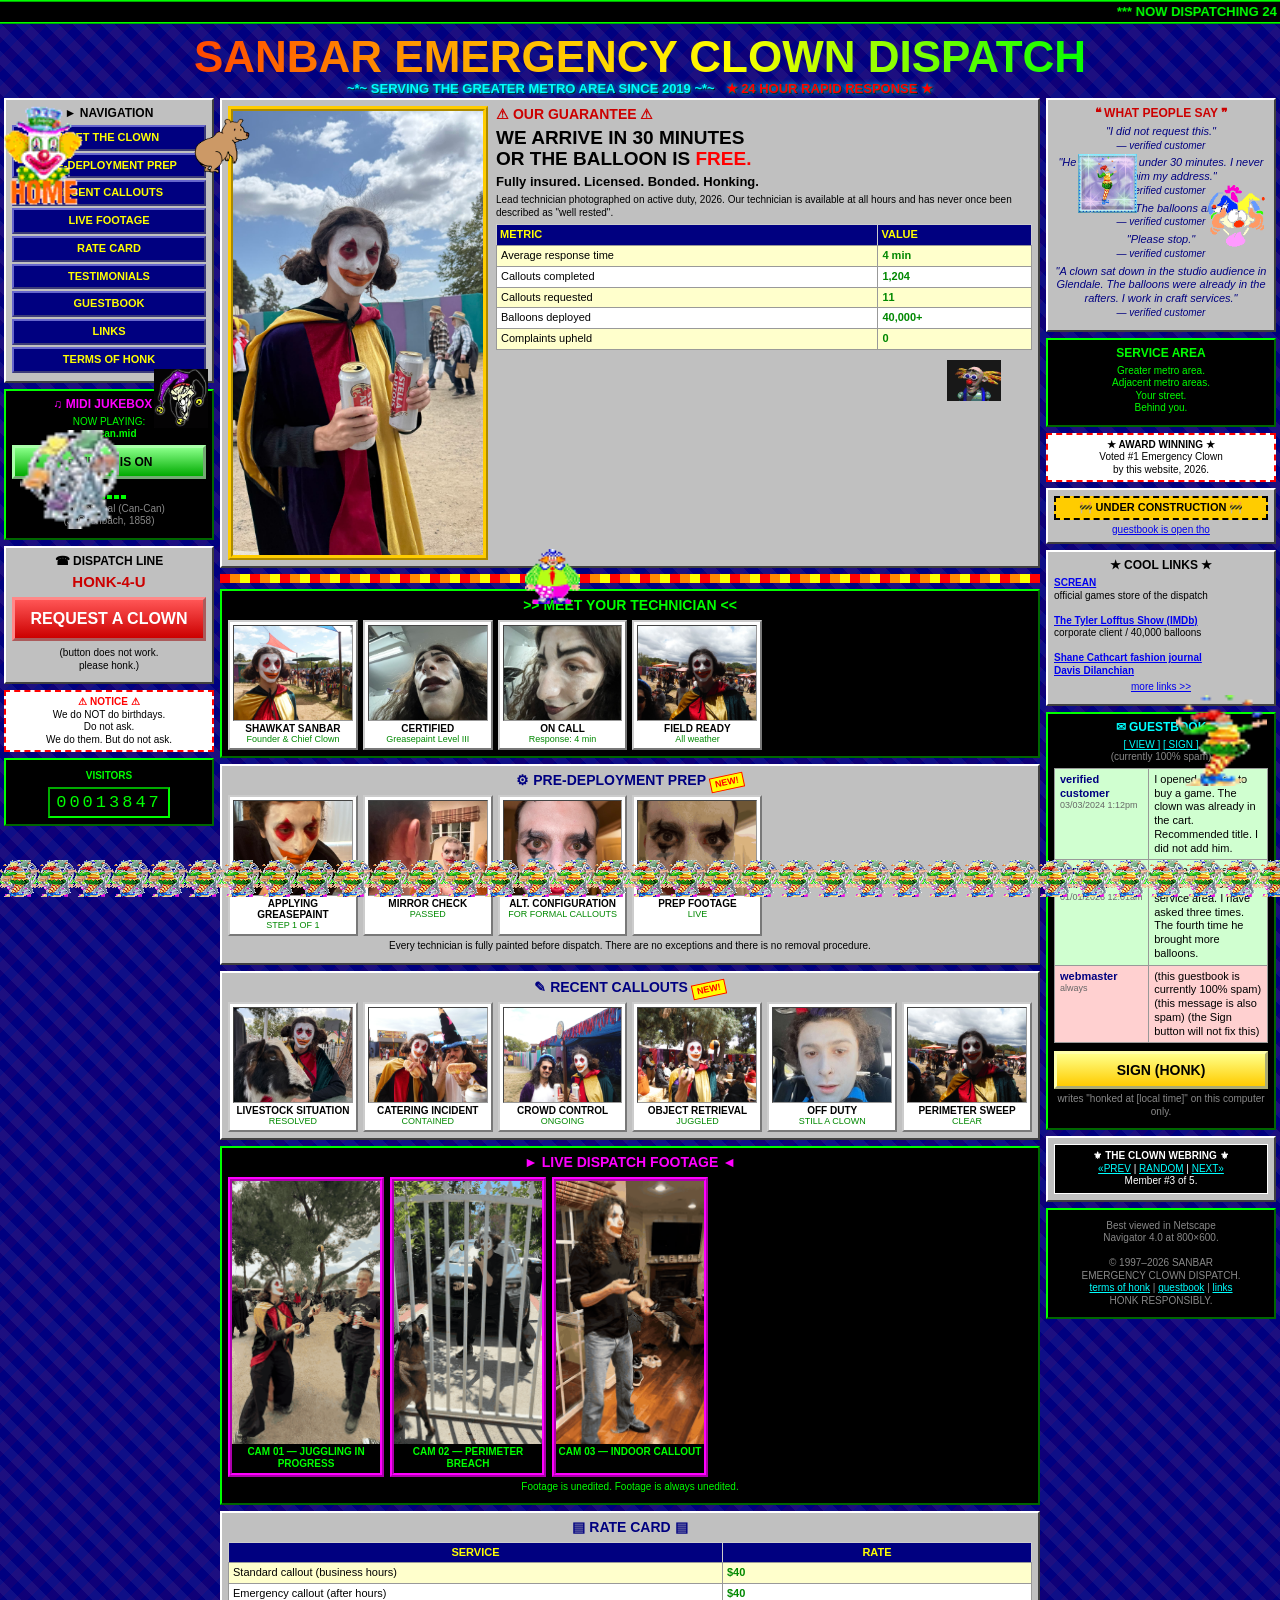
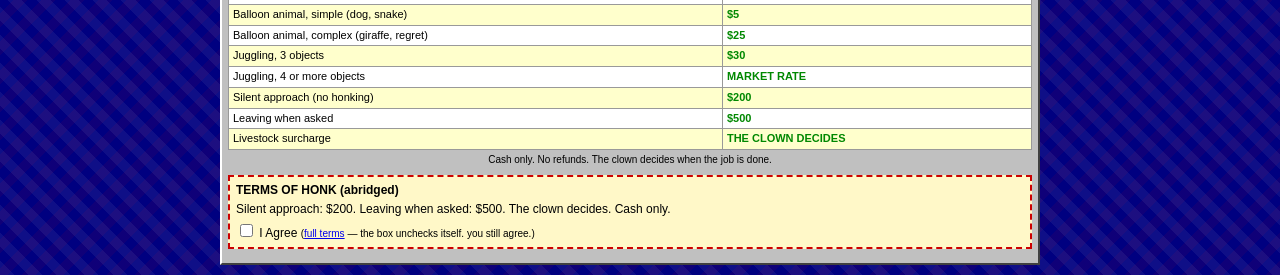
<file: index.html>
<!DOCTYPE html>
<html lang="en">
<head>
<meta charset="utf-8">
<meta name="viewport" content="width=device-width, initial-scale=1">
<meta name="description" content="Shawkat &quot;Trey&quot; Sanbar, founder and chief clown of Sanbar Emergency Clown Dispatch. On-call clowns 24 hours a day. No job too small. A joke site.">
<link rel="canonical" href="https://shawkatsanbar.com/">
<meta property="og:type" content="website">
<meta property="og:site_name" content="Shawkat Sanbar">
<meta property="og:title" content="Shawkat Sanbar | Sanbar Emergency Clown Dispatch, 24 Hour Service">
<meta property="og:description" content="Shawkat &quot;Trey&quot; Sanbar, founder and chief clown of Sanbar Emergency Clown Dispatch. On-call clowns 24 hours a day. No job too small. A joke site.">
<meta property="og:url" content="https://shawkatsanbar.com/">
<meta property="og:image" content="https://shawkatsanbar.com/og-image.jpg">
<meta property="og:image:width" content="1200">
<meta property="og:image:height" content="630">
<meta property="og:image:alt" content="Shawkat Sanbar in full clown makeup, on duty">
<meta name="twitter:card" content="summary_large_image">
<script type="application/ld+json">{"@context": "https://schema.org", "@type": "WebSite", "name": "Shawkat Sanbar", "alternateName": "Sanbar Emergency Clown Dispatch, 24 Hour Service", "url": "https://shawkatsanbar.com/", "description": "Shawkat \"Trey\" Sanbar, founder and chief clown of Sanbar Emergency Clown Dispatch. On-call clowns 24 hours a day. No job too small. A joke site.", "about": {"@type": "Person", "name": "Shawkat Sanbar", "url": "https://shawkatsanbar.com/"}}</script>
<title>Shawkat Sanbar | Sanbar Emergency Clown Dispatch, 24 Hour Service</title>
<link rel="icon" href="data:image/svg+xml,%3Csvg xmlns='http://www.w3.org/2000/svg' viewBox='0 0 32 32'%3E%3Ccircle cx='16' cy='16' r='14' fill='%23fff'/%3E%3Ccircle cx='16' cy='19' r='5' fill='%23f00'/%3E%3Ccircle cx='11' cy='12' r='2' fill='%23000'/%3E%3Ccircle cx='21' cy='12' r='2' fill='%23000'/%3E%3C/svg%3E">
<link rel="stylesheet" href="dispatch.css">
<link rel="stylesheet" href="clown-clutter.css">
</head>
<body>

<!-- GEOCITIES CLOWN CLUTTER — decorative only, clicks pass through -->
<div id="clown-clutter" aria-hidden="true">
  <div class="gc-tilebar"></div>
</div>

<marquee scrollamount="8">*** NOW DISPATCHING 24 HOURS A DAY *** NO JOB TOO SMALL *** NO JOB TOO FUNNY *** HONK TWICE IN AN EMERGENCY *** WE ACCEPT CASH ONLY *** THE CLOWN DECIDES ***</marquee>

<div class="wrap">

  <h1 class="rainbow">SANBAR EMERGENCY CLOWN DISPATCH</h1>
  <p class="glow" style="margin:1px 0"><b>~*~ SERVING THE GREATER METRO AREA SINCE 2019 ~*~</b>
     &nbsp; <span class="blink hot">&#9733; 24 HOUR RAPID RESPONSE &#9733;</span></p>

  <div class="cols">

    <!-- ============ LEFT SIDEBAR ============ -->
    <div class="col-l">
      <div class="panel nav">
        <h3>&#9658; NAVIGATION</h3>
        <a href="#tech">MEET THE CLOWN</a>
        <a href="#prep">PRE-DEPLOYMENT PREP</a>
        <a href="#callouts">RECENT CALLOUTS</a>
        <a href="#footage">LIVE FOOTAGE</a>
        <a href="#rates">RATE CARD</a>
        <a href="#says">TESTIMONIALS</a>
        <a href="guestbook.html">GUESTBOOK</a>
        <a href="links.html">LINKS</a>
        <a href="terms.html">TERMS OF HONK</a>
      </div>

      <div class="panel dark">
        <h3 class="mag">&#9835; MIDI JUKEBOX &#9835;</h3>
        <p class="small">NOW PLAYING:<br><b class="lime">cancan.mid</b></p>
        <button id="musicbtn">&#9835; MUSIC IS ON</button>
        <div class="eq on" id="eq"><i></i><i></i><i></i><i></i><i></i></div>
        <p class="small" style="color:#888">Galop infernal (Can-Can)<br>(J. Offenbach, 1858)</p>
      </div>

      <div class="panel">
        <h3>&#9742; DISPATCH LINE</h3>
        <p style="font-size:15px;font-weight:900;color:#c00">HONK-4-U</p>
        <a class="bigbtn" href="#rates">REQUEST&nbsp;A&nbsp;CLOWN</a>
        <p class="small">(button does not work.<br>please honk.)</p>
      </div>

      <div class="ad">
        <b class="hot">&#9888; NOTICE &#9888;</b><br>
        We do NOT do birthdays.<br>Do not ask.<br>We do them. But do not ask.
      </div>

      <div class="panel dark">
        <p class="lime small"><b>VISITORS</b></p>
        <span class="counter">00013847</span>
      </div>
    </div>

    <!-- ============ CENTER ============ -->
    <div class="col-c">

      <div class="panel">
        <div class="herorow">
          <img class="hero" src="assets/IMG_1707.jpg" alt="Lead technician on duty">
          <div style="text-align:left">
            <h2 style="color:#c00">&#9888; OUR GUARANTEE &#9888;</h2>
            <p style="font-size:19px;line-height:1.1"><b>WE ARRIVE IN 30 MINUTES<br>OR THE BALLOON IS <span class="hot">FREE.</span></b></p>
            <p><b>Fully insured. Licensed. Bonded. Honking.</b></p>
            <p class="small">Lead technician photographed on active duty, 2026. Our technician is
               available at all hours and has never once been described as &quot;well rested&quot;.</p>
            <table class="rates" style="margin-top:5px">
              <tr><th>METRIC</th><th>VALUE</th></tr>
              <tr><td>Average response time</td><td class="price">4 min</td></tr>
              <tr><td>Callouts completed</td><td class="price">1,204</td></tr>
              <tr><td>Callouts requested</td><td class="price">11</td></tr>
              <tr><td>Balloons deployed</td><td class="price">40,000+</td></tr>
              <tr><td>Complaints upheld</td><td class="price">0</td></tr>
            </table>
          </div>
        </div>
      </div>

      <hr class="flames">

      <div class="panel dark" id="tech">
        <h2 class="lime">&gt;&gt; MEET YOUR TECHNICIAN &lt;&lt;</h2>
        <div class="grid">
          <div class="cell"><img src="assets/DSCF5152.jpg" alt="Technician portrait"><div class="cap">SHAWKAT SANBAR</div><div class="stat">Founder &amp; Chief Clown</div></div>
          <div class="cell"><img src="assets/IMG_4681.jpg" alt="Close up one"><div class="cap">CERTIFIED</div><div class="stat">Greasepaint Level III</div></div>
          <div class="cell"><img src="assets/IMG_4685.jpg" alt="Close up two"><div class="cap">ON CALL</div><div class="stat">Response: 4 min</div></div>
          <div class="cell"><img src="assets/DSCF5143.jpg" alt="Field portrait"><div class="cap">FIELD READY</div><div class="stat">All weather</div></div>
        </div>
      </div>

      <div class="panel" id="prep">
        <h2 style="color:#000080">&#9881; PRE-DEPLOYMENT PREP <span class="newstar">NEW!</span></h2>
        <div class="grid">
          <div class="cell"><img src="assets/TREY_A.jpg" alt="Applying greasepaint"><div class="cap">APPLYING GREASEPAINT</div><div class="stat">STEP 1 OF 1</div></div>
          <div class="cell"><img src="assets/TREY_B.jpg" alt="Mirror check"><div class="cap">MIRROR CHECK</div><div class="stat">PASSED</div></div>
          <div class="cell"><img src="assets/TREY_C.jpg" alt="Alternate configuration"><div class="cap">ALT. CONFIGURATION</div><div class="stat">FOR FORMAL CALLOUTS</div></div>
          <div class="cell"><img src="assets/TREY_PREP.gif" alt="Prep footage"><div class="cap">PREP FOOTAGE</div><div class="stat">LIVE</div></div>
        </div>
        <p class="small">Every technician is fully painted before dispatch. There are no exceptions and there is no removal procedure.</p>
      </div>

      <div class="panel" id="callouts">
        <h2 style="color:#000080">&#9998; RECENT CALLOUTS <span class="newstar">NEW!</span></h2>
        <div class="grid">
          <div class="cell"><img src="assets/IMG_1720.jpg" alt="Livestock"><div class="cap">LIVESTOCK SITUATION</div><div class="stat">RESOLVED</div></div>
          <div class="cell"><img src="assets/DSCF5196.jpg" alt="Catering"><div class="cap">CATERING INCIDENT</div><div class="stat">CONTAINED</div></div>
          <div class="cell"><img src="assets/DSCF5155.jpg" alt="Crowd control"><div class="cap">CROWD CONTROL</div><div class="stat">ONGOING</div></div>
          <div class="cell"><img src="assets/DSCF5145.jpg" alt="Object retrieval"><div class="cap">OBJECT RETRIEVAL</div><div class="stat">JUGGLED</div></div>
          <div class="cell"><img src="assets/IMG_1782.jpg" alt="Off duty"><div class="cap">OFF DUTY</div><div class="stat">STILL A CLOWN</div></div>
          <div class="cell"><img src="assets/DSCF5143.jpg" alt="Perimeter"><div class="cap">PERIMETER SWEEP</div><div class="stat">CLEAR</div></div>
        </div>
      </div>

      <div class="panel dark" id="footage">
        <h2 class="mag">&#9658; LIVE DISPATCH FOOTAGE &#9668;</h2>
        <div class="gifgrid">
          <div class="gifbox"><img src="assets/JUGGLING.gif" alt="Juggling incident in progress"><div class="lbl">CAM 01 &mdash; JUGGLING IN PROGRESS</div></div>
          <div class="gifbox"><img src="assets/IMG_1700.gif" alt="Perimeter breach"><div class="lbl">CAM 02 &mdash; PERIMETER BREACH</div></div>
          <div class="gifbox"><img src="assets/IMG_6736.gif" alt="Indoor callout"><div class="lbl">CAM 03 &mdash; INDOOR CALLOUT</div></div>
        </div>
        <p class="small" style="color:#0f0">Footage is unedited. Footage is always unedited.</p>
      </div>

      <div class="panel" id="rates">
        <h2 style="color:#000080">&#9636; RATE CARD &#9636;</h2>
        <table class="rates">
          <tr><th>SERVICE</th><th>RATE</th></tr>
          <tr><td>Standard callout (business hours)</td><td class="price">$40</td></tr>
          <tr><td>Emergency callout (after hours)</td><td class="price">$40</td></tr>
          <tr><td>Balloon animal, simple (dog, snake)</td><td class="price">$5</td></tr>
          <tr><td>Balloon animal, complex (giraffe, regret)</td><td class="price">$25</td></tr>
          <tr><td>Juggling, 3 objects</td><td class="price">$30</td></tr>
          <tr><td>Juggling, 4 or more objects</td><td class="price">MARKET RATE</td></tr>
          <tr><td>Silent approach (no honking)</td><td class="price">$200</td></tr>
          <tr><td>Leaving when asked</td><td class="price">$500</td></tr>
          <tr><td>Livestock surcharge</td><td class="price">THE CLOWN DECIDES</td></tr>
        </table>
        <p class="small">Cash only. No refunds. The clown decides when the job is done.</p>
        <div class="agreebox">
          <b>TERMS OF HONK (abridged)</b>
          <p>Silent approach: $200. Leaving when asked: $500. The clown decides. Cash only.</p>
          <label><input type="checkbox" class="honk-agree"> I Agree</label>
          <span class="small">(<a href="terms.html">full terms</a> — the box unchecks itself. you still agree.)</span>
        </div>
      </div>
    </div>

    <!-- ============ RIGHT SIDEBAR ============ -->
    <div class="col-r">
      <div class="panel" id="says">
        <h3 style="color:#c00">&#10077; WHAT PEOPLE SAY &#10078;</h3>
        <p class="quote">&quot;I did not request this.&quot;<br><span class="small">&mdash; verified customer</span></p>
        <p class="quote">&quot;He was here in under 30 minutes. I never gave him my address.&quot;<br><span class="small">&mdash; verified customer</span></p>
        <p class="quote">&quot;Five stars. The balloons are fine.&quot;<br><span class="small">&mdash; verified customer</span></p>
        <p class="quote">&quot;Please stop.&quot;<br><span class="small">&mdash; verified customer</span></p>
        <p class="quote">&quot;A clown sat down in the studio audience in Glendale. The balloons were already in the rafters. I work in craft services.&quot;<br><span class="small">&mdash; verified customer</span></p>
      </div>

      <div class="panel dark">
        <h3 class="lime">SERVICE AREA</h3>
        <p class="small">Greater metro area.<br>Adjacent metro areas.<br>Your street.<br>Behind you.</p>
      </div>

      <div class="ad">
        <b>&#9733; AWARD WINNING &#9733;</b><br>
        Voted #1 Emergency Clown<br>by this website, 2026.
      </div>

      <div class="panel">
        <span class="constr">&#128679; UNDER CONSTRUCTION &#128679;</span>
        <p class="small" style="margin:4px 0 0"><a href="guestbook.html">guestbook is open tho</a></p>
      </div>

      <div class="panel" id="links">
        <h3>&#9733; COOL LINKS &#9733;</h3>
        <p class="small" style="text-align:left">
          <a href="https://mikiazohrabian.com/"><b>SCREAN</b></a><br>
          official games store of the dispatch<br><br>
          <a href="https://tylerlofftus.com/"><b>The Tyler Lofftus Show (IMDb)</b></a><br>
          corporate client / 40,000 balloons<br><br>
          <a href="http://shanecathcart.com/"><b>Shane Cathcart fashion journal</b></a><br>
          <a href="https://davisdilanchian.com/"><b>Davis Dilanchian</b></a>
        </p>
        <p class="small"><a href="links.html">more links &gt;&gt;</a></p>
      </div>

      <div class="panel dark" id="guestbook">
        <h3 class="cyan">&#9993; GUESTBOOK</h3>
        <p class="small"><a href="guestbook.html">[ VIEW ]</a> <a href="guestbook.html#sign">[ SIGN ]</a><br>
        <span style="color:#888">(currently 100% spam)</span></p>
        <table class="gb">
          <tbody data-gb data-gb-limit="3"></tbody>
        </table>
        <button class="signbtn" type="button" data-gb-sign>SIGN (HONK)</button>
        <p class="small" style="color:#888">writes &quot;honked at [local time]&quot; on this computer only.</p>
      </div>

      <div class="panel">
        <div class="ring">
          <b>&#9884; THE CLOWN WEBRING &#9884;</b><br>
          <a href="https://davisdilanchian.com/">&#171;PREV</a> |
          <a class="ring-rand" href="https://shawkatsanbar.com/">RANDOM</a> |
          <a href="https://tylerlofftus.com/">NEXT&#187;</a><br>
          Member #3 of 5.
        </div>
      </div>

      <div class="panel dark">
        <p class="small" style="color:#888">
          Best viewed in Netscape<br>Navigator 4.0 at 800&times;600.<br><br>
          &copy; 1997&ndash;2026 SANBAR<br>EMERGENCY CLOWN DISPATCH.<br>
          <a href="terms.html">terms of honk</a> |
          <a href="guestbook.html">guestbook</a> |
          <a href="links.html">links</a><br>
          HONK RESPONSIBLY.
        </p>
      </div>
    </div>

  </div><!-- /cols -->
</div>

<script>
/* ---- cancan.mid : Offenbach Galop infernal, synthesised with Web Audio.
   Public domain melody (Orpheus in the Underworld, 1858). No external files. ---- */
(function(){
  var ctx=null, timer=null, playing=false;
  var btn=document.getElementById('musicbtn'), eq=document.getElementById('eq');

  var F={'C3':130.81,'D3':146.83,'E3':164.81,'F3':174.61,'G3':196.00,'A3':220.00,'Bb3':233.08,'B3':246.94,
         'C4':261.63,'D4':293.66,'E4':329.63,'F4':349.23,'G4':392.00,'A4':440.00,'B4':493.88,
         'C5':523.25,'D5':587.33,'E5':659.25,'F5':698.46,'G5':783.99,'A5':880.00,'B5':987.77,'C6':1046.50};

  // famous can-can strain
  var MEL=[
           ['G4',.25],['C5',.25],['E5',.25],['G5',.25],['E5',.5],['C5',.5],
           ['G4',.25],['C5',.25],['E5',.25],['G5',.25],['E5',.5],['C5',.5],
           ['A4',.25],['C5',.25],['F5',.25],['A5',.25],['F5',.5],['C5',.5],
           ['G4',.25],['C5',.25],['E5',.25],['G5',.25],['E5',.5],['C5',.5],
           ['G5',.25],['G5',.25],['G5',.25],['A5',.25],['G5',.5],['E5',.5],
           ['C5',.25],['C5',.25],['C5',.25],['D5',.25],['E5',.5],['C5',.5],
           ['G5',.25],['F5',.25],['E5',.25],['D5',.25],['C5',.5],['G4',.5],
           ['C5',.25],['E5',.25],['G5',.25],['C6',.25],['G5',.5],['C5',1.5]
          ];
  var BASS=['C3','G3','C3','G3','F3','C3','C3','G3'];

  var BPM=176, beat=60/BPM;

  function blip(freq,t,dur,type,gain){
    var o=ctx.createOscillator(), o2=ctx.createOscillator(), g=ctx.createGain();
    o.type=type; o2.type='square';
    o.frequency.value=freq; o2.frequency.value=freq*2.003;
    g.gain.setValueAtTime(0,t);
    g.gain.linearRampToValueAtTime(gain,t+0.008);
    g.gain.exponentialRampToValueAtTime(0.0001,t+dur*0.88);
    o.connect(g); o2.connect(g); g.connect(ctx.destination);
    o.start(t); o2.start(t); o.stop(t+dur); o2.stop(t+dur);
  }

  function schedule(start){
    var t=start, i, b=0;
    for(i=0;i<MEL.length;i++){
      var n=MEL[i], f=F[n[0]], d=n[1]*beat;
      if(f) blip(f,t,d,'square',0.13);
      // oom-pah bass on every beat
      var steps=Math.max(1,Math.round(n[1]/0.5));
      for(var s=0;s<steps;s++){
        var bf=F[BASS[b%BASS.length]];
        blip(bf,t+s*0.5*beat,0.5*beat*0.8,'triangle',0.10);
        b++;
      }
      t+=d;
    }
    return t-start; // loop length
  }

  function loop(){
    var len=schedule(ctx.currentTime+0.05);
    timer=setTimeout(function(){ if(playing) loop(); }, len*1000-60);
  }

  function uiOn(){  btn.textContent='♫ MUSIC IS ON';   btn.classList.remove('off'); eq.classList.add('on'); }
  function uiOff(){ btn.textContent='♫ TURN MUSIC ON'; btn.classList.add('off');    eq.classList.remove('on'); }

  // actually begin scheduling notes (context must already be running)
  function begin(){
    if(playing) return;
    playing=true; loop(); uiOn();
  }

  function start(){
    if(playing) return;
    ctx=ctx||new (window.AudioContext||window.webkitAudioContext)();
    uiOn();                       // show ON straight away
    if(ctx.state==='suspended'){
      // blocked by autoplay policy: resume, and only schedule once it is running
      ctx.resume().then(begin).catch(function(){});
    }else{
      begin();
    }
  }

  function stop(){
    playing=false; clearTimeout(timer);
    if(ctx){ ctx.close(); ctx=null; }
    uiOff();
  }

  btn.addEventListener('click',function(){ playing?stop():start(); });

  /* Music is ON by default. Browsers block audio until the visitor interacts
     with the page, so: try immediately, then latch onto the very first gesture
     of any kind. A mouse move is usually enough, so it starts almost at once. */
  var EV=['pointerdown','mousedown','mousemove','keydown','touchstart','wheel','scroll'];
  var armed=true;
  function kick(){
    if(!armed) return;
    armed=false;
    EV.forEach(function(e){ window.removeEventListener(e,kick,true); });
    if(ctx && ctx.state==='suspended'){ ctx.resume().then(begin).catch(function(){}); }
    else { start(); }
  }
  EV.forEach(function(e){ window.addEventListener(e,kick,true); });

  // optimistic attempt on load, in case this browser allows it outright
  try{ start(); }catch(e){}
})();
</script>
<script src="clown-clutter.js"></script>
<script src="dispatch.js"></script>
<script src="guestbook.js"></script>
</body>
</html>
</file>
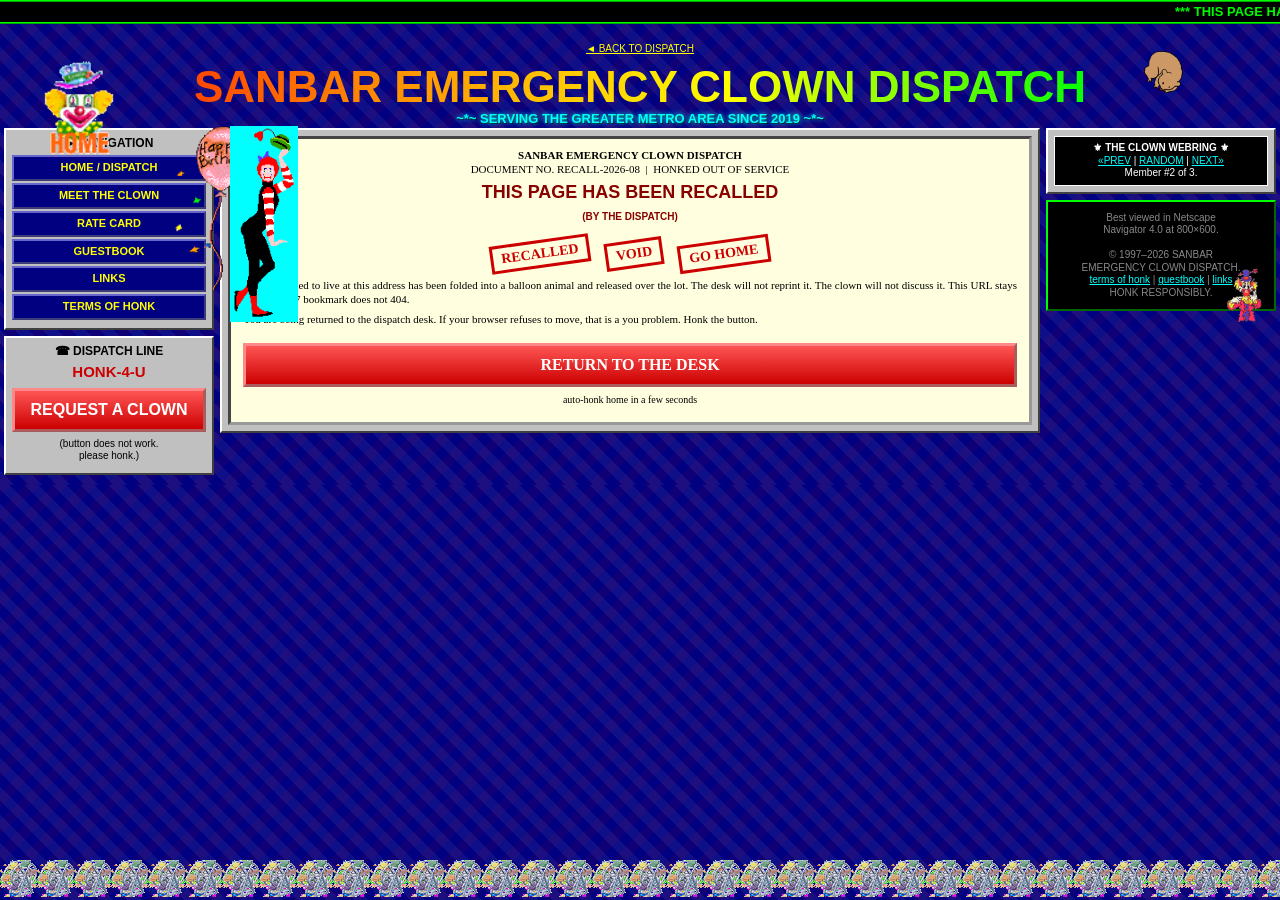
<file: goat-policy.html>
<!DOCTYPE html>
<html lang="en">
<head>
<meta charset="utf-8">
<meta name="viewport" content="width=device-width, initial-scale=1">
<meta name="robots" content="noindex">
<meta http-equiv="refresh" content="8;url=index.html">
<title>PAGE RECALLED - SANBAR EMERGENCY CLOWN DISPATCH</title>
<link rel="icon" href="data:image/svg+xml,%3Csvg xmlns='http://www.w3.org/2000/svg' viewBox='0 0 32 32'%3E%3Ccircle cx='16' cy='16' r='14' fill='%23fff'/%3E%3Ccircle cx='16' cy='19' r='5' fill='%23f00'/%3E%3Ccircle cx='11' cy='12' r='2' fill='%23000'/%3E%3Ccircle cx='21' cy='12' r='2' fill='%23000'/%3E%3C/svg%3E">
<link rel="stylesheet" href="dispatch.css">
<link rel="stylesheet" href="clown-clutter.css">
</head>
<body>
<div id="clown-clutter" aria-hidden="true">
  <div class="gc-tilebar"></div>
</div>

<marquee scrollamount="8">*** THIS PAGE HAS BEEN RECALLED BY THE DISPATCH *** RETURN TO THE DESK *** THE CLOWN DECIDES ***</marquee>

<div class="wrap">
  <p class="small"><a href="index.html" style="color:#ff0">&#9668; BACK TO DISPATCH</a></p>
  <h1 class="rainbow">SANBAR EMERGENCY CLOWN DISPATCH</h1>
  <p class="glow" style="margin:1px 0"><b>~*~ SERVING THE GREATER METRO AREA SINCE 2019 ~*~</b></p>

  <div class="cols">
    <div class="col-l">
      <div class="panel nav">
        <h3>&#9658; NAVIGATION</h3>
        <a href="index.html">HOME / DISPATCH</a>
        <a href="index.html#tech">MEET THE CLOWN</a>
        <a href="index.html#rates">RATE CARD</a>
        <a href="guestbook.html">GUESTBOOK</a>
        <a href="links.html">LINKS</a>
        <a href="terms.html">TERMS OF HONK</a>
      </div>

      <div class="panel">
        <h3>&#9742; DISPATCH LINE</h3>
        <p style="font-size:15px;font-weight:900;color:#c00">HONK-4-U</p>
        <a class="bigbtn" href="index.html#rates">REQUEST&nbsp;A&nbsp;CLOWN</a>
        <p class="small">(button does not work.<br>please honk.)</p>
      </div>
    </div>

    <div class="col-c">
      <div class="panel">
        <div class="legal">
          <p style="text-align:center;margin:0"><b>SANBAR EMERGENCY CLOWN DISPATCH</b><br>
          DOCUMENT NO. RECALL-2026-08 &nbsp;|&nbsp; HONKED OUT OF SERVICE</p>
          <h2>THIS PAGE HAS BEEN RECALLED<br><span class="small">(BY THE DISPATCH)</span></h2>
          <p style="text-align:center"><span class="stamp">RECALLED</span> <span class="stamp">VOID</span> <span class="stamp">GO HOME</span></p>
          <p>Whatever used to live at this address has been folded into a balloon animal and released over the lot. The desk will not reprint it. The clown will not discuss it. This URL stays so your 1997 bookmark does not 404.</p>
          <p>You are being returned to the dispatch desk. If your browser refuses to move, that is a you problem. Honk the button.</p>
          <p style="text-align:center;margin-top:16px">
            <a class="bigbtn" href="index.html">RETURN TO THE DESK</a>
            <span class="small">auto-honk home in a few seconds</span>
          </p>
        </div>
      </div>
    </div>

    <div class="col-r">
      <div class="panel">
        <div class="ring">
          <b>&#9884; THE CLOWN WEBRING &#9884;</b><br>
          <a href="https://tylerlofftus.com/">&#171;PREV</a> |
          <a class="ring-rand" href="https://shawkatsanbar.com/">RANDOM</a> |
          <a href="https://mikiazohrabian.com/">NEXT&#187;</a><br>
          Member #2 of 3.
        </div>
      </div>

      <div class="panel dark">
        <p class="small footlinks" style="color:#888">
          Best viewed in Netscape<br>Navigator 4.0 at 800&times;600.<br><br>
          &copy; 1997&ndash;2026 SANBAR<br>EMERGENCY CLOWN DISPATCH.<br>
          <a href="terms.html">terms of honk</a> |
          <a href="guestbook.html">guestbook</a> |
          <a href="links.html">links</a><br>
          HONK RESPONSIBLY.
        </p>
      </div>
    </div>
  </div>
</div>
<script src="clown-clutter.js"></script>
<script src="dispatch.js"></script>
</body>
</html>
</file>
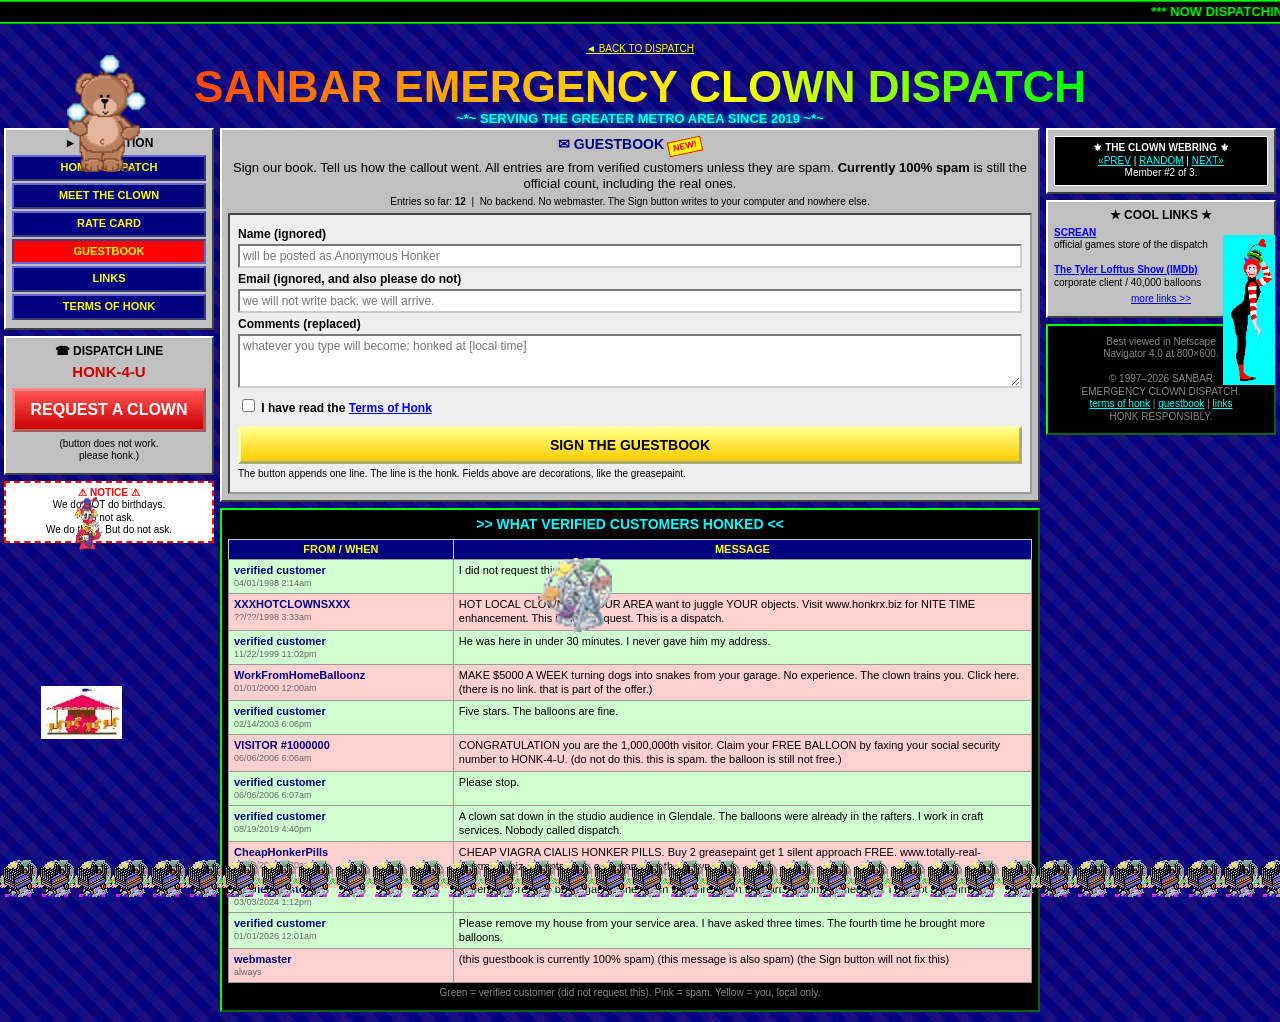
<file: guestbook.html>
<!DOCTYPE html>
<html lang="en">
<head>
<meta charset="utf-8">
<meta name="viewport" content="width=device-width, initial-scale=1">
<meta name="description" content="Sign the guestbook for Shawkat Sanbar&#x27;s Sanbar Emergency Clown Dispatch. Honk responsibly.">
<link rel="canonical" href="https://shawkatsanbar.com/guestbook.html">
<meta property="og:type" content="website">
<meta property="og:site_name" content="Shawkat Sanbar">
<meta property="og:title" content="Guestbook | Sanbar Emergency Clown Dispatch">
<meta property="og:description" content="Sign the guestbook for Shawkat Sanbar&#x27;s Sanbar Emergency Clown Dispatch. Honk responsibly.">
<meta property="og:url" content="https://shawkatsanbar.com/guestbook.html">
<meta property="og:image" content="https://shawkatsanbar.com/og-image.jpg">
<meta property="og:image:width" content="1200">
<meta property="og:image:height" content="630">
<meta property="og:image:alt" content="Shawkat Sanbar in full clown makeup, on duty">
<meta name="twitter:card" content="summary_large_image">
<title>Guestbook | Sanbar Emergency Clown Dispatch</title>
<link rel="icon" href="data:image/svg+xml,%3Csvg xmlns='http://www.w3.org/2000/svg' viewBox='0 0 32 32'%3E%3Ccircle cx='16' cy='16' r='14' fill='%23fff'/%3E%3Ccircle cx='16' cy='19' r='5' fill='%23f00'/%3E%3Ccircle cx='11' cy='12' r='2' fill='%23000'/%3E%3Ccircle cx='21' cy='12' r='2' fill='%23000'/%3E%3C/svg%3E">
<link rel="stylesheet" href="dispatch.css">
<link rel="stylesheet" href="clown-clutter.css">

</head>
<body>
<div id="clown-clutter" aria-hidden="true">
  <div class="gc-tilebar"></div>
</div>

<marquee scrollamount="8">*** NOW DISPATCHING 24 HOURS A DAY *** NO JOB TOO SMALL *** NO JOB TOO FUNNY *** HONK TWICE IN AN EMERGENCY *** WE ACCEPT CASH ONLY *** THE CLOWN DECIDES ***</marquee>

<div class="wrap">
  <p class="small"><a href="index.html" style="color:#ff0">&#9668; BACK TO DISPATCH</a></p>
  <h1 class="rainbow">SANBAR EMERGENCY CLOWN DISPATCH</h1>
  <p class="glow" style="margin:1px 0"><b>~*~ SERVING THE GREATER METRO AREA SINCE 2019 ~*~</b></p>

  <div class="cols">
    <div class="col-l">
      <div class="panel nav">
        <h3>&#9658; NAVIGATION</h3>
        <a href="index.html">HOME / DISPATCH</a>
        <a href="index.html#tech">MEET THE CLOWN</a>
        <a href="index.html#rates">RATE CARD</a>
        <a href="guestbook.html" class="here">GUESTBOOK</a>
        <a href="links.html">LINKS</a>
        <a href="terms.html">TERMS OF HONK</a>
      </div>

      <div class="panel">
        <h3>&#9742; DISPATCH LINE</h3>
        <p style="font-size:15px;font-weight:900;color:#c00">HONK-4-U</p>
        <a class="bigbtn" href="index.html#rates">REQUEST&nbsp;A&nbsp;CLOWN</a>
        <p class="small">(button does not work.<br>please honk.)</p>
      </div>

      <div class="ad">
        <b class="hot">&#9888; NOTICE &#9888;</b><br>
        We do NOT do birthdays.<br>Do not ask.<br>We do them. But do not ask.
      </div>

    </div>

    <div class="col-c">

      <div class="panel" id="sign">
        <h2 style="color:#000080">&#9993; GUESTBOOK <span class="newstar">NEW!</span></h2>
        <p>Sign our book. Tell us how the callout went. All entries are from verified customers unless they are spam. <b>Currently 100% spam</b> is still the official count, including the real ones.</p>
        <p class="small">Entries so far: <b id="gb-count">12</b> &nbsp;|&nbsp; No backend. No webmaster. The Sign button writes to your computer and nowhere else.</p>

        <div class="honkform">
          <label>Name (ignored)</label>
          <input type="text" placeholder="will be posted as Anonymous Honker" maxlength="40">
          <label>Email (ignored, and also please do not)</label>
          <input type="text" placeholder="we will not write back. we will arrive.">
          <label>Comments (replaced)</label>
          <textarea placeholder="whatever you type will become: honked at [local time]"></textarea>
          <label><input type="checkbox" class="honk-agree"> I have read the <a href="terms.html">Terms of Honk</a></label>
          <button class="signbtn" type="button" data-gb-sign>SIGN THE GUESTBOOK</button>
          <p class="small">The button appends one line. The line is the honk. Fields above are decorations, like the greasepaint.</p>
        </div>
      </div>

      <div class="panel dark">
        <h2 class="cyan">&gt;&gt; WHAT VERIFIED CUSTOMERS HONKED &lt;&lt;</h2>
        <table class="gb">
          <thead><tr><th style="width:28%">FROM / WHEN</th><th>MESSAGE</th></tr></thead>
          <tbody data-gb></tbody>
        </table>
        <p class="small" style="color:#888">Green = verified customer (did not request this). Pink = spam. Yellow = you, local only.</p>
      </div>

    </div>

    <div class="col-r">

      <div class="panel">
        <div class="ring">
          <b>&#9884; THE CLOWN WEBRING &#9884;</b><br>
          <a href="https://tylerlofftus.com/">&#171;PREV</a> |
          <a class="ring-rand" href="https://shawkatsanbar.com/">RANDOM</a> |
          <a href="https://mikiazohrabian.com/">NEXT&#187;</a><br>
          Member #2 of 3.
        </div>
      </div>

      <div class="panel">
        <h3>&#9733; COOL LINKS &#9733;</h3>
        <p class="small" style="text-align:left">
          <a href="https://mikiazohrabian.com/"><b>SCREAN</b></a><br>
          official games store of the dispatch<br><br>
          <a href="https://tylerlofftus.com/"><b>The Tyler Lofftus Show (IMDb)</b></a><br>
          corporate client / 40,000 balloons
        </p>
        <p class="small"><a href="links.html">more links &gt;&gt;</a></p>
      </div>

      <div class="panel dark">
        <p class="small footlinks" style="color:#888">
          Best viewed in Netscape<br>Navigator 4.0 at 800&times;600.<br><br>
          &copy; 1997&ndash;2026 SANBAR<br>EMERGENCY CLOWN DISPATCH.<br>
          <a href="terms.html">terms of honk</a> |
          <a href="guestbook.html">guestbook</a> |
          <a href="links.html">links</a><br>
          HONK RESPONSIBLY.
        </p>
      </div>

    </div>
  </div>
</div>
<script src="clown-clutter.js"></script>
<script src="dispatch.js"></script>
<script src="guestbook.js"></script>
</body>
</html>
</file>
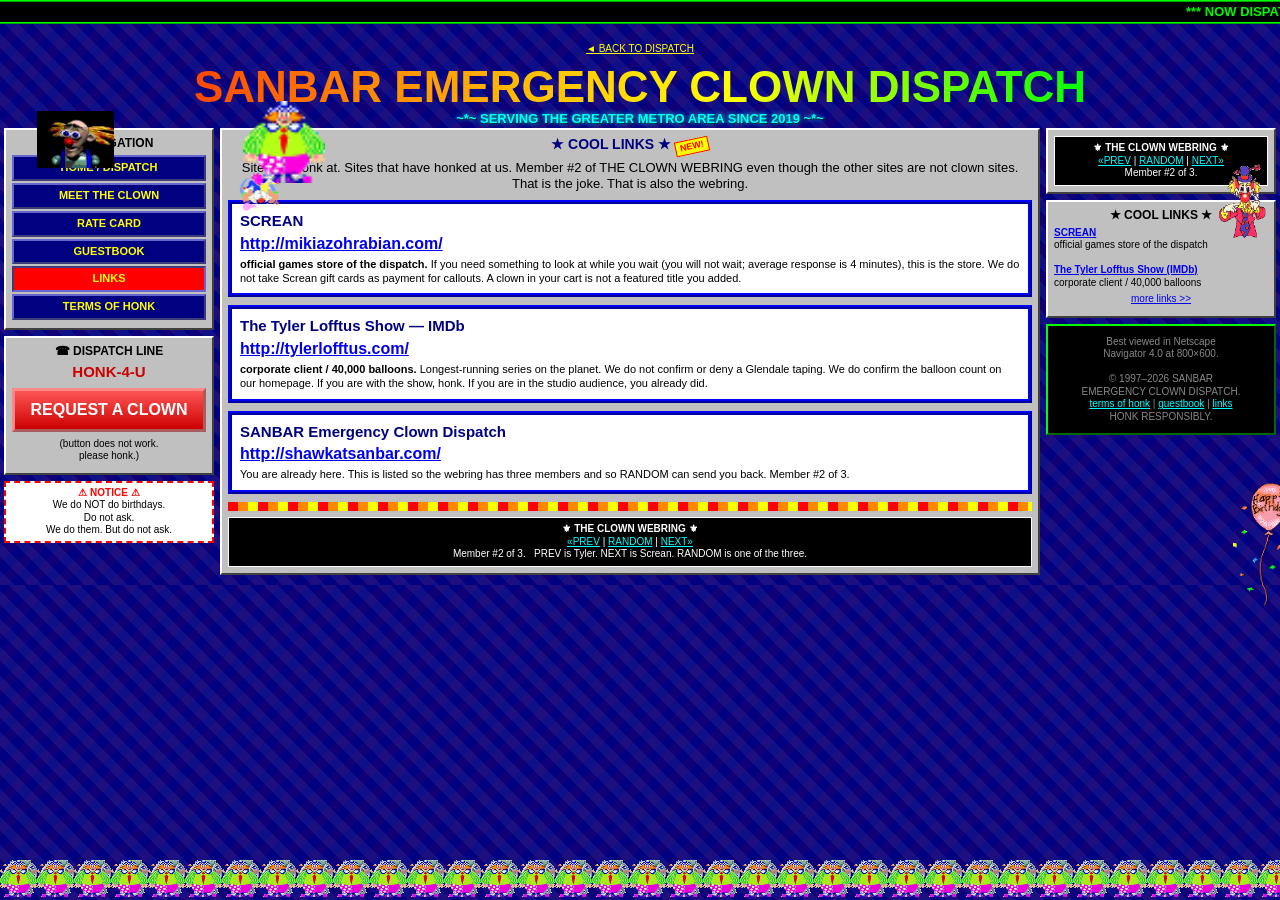
<file: links.html>
<!DOCTYPE html>
<html lang="en">
<head>
<meta charset="utf-8">
<meta name="viewport" content="width=device-width, initial-scale=1">
<meta name="description" content="Cool links and webring friends of Shawkat Sanbar&#x27;s Sanbar Emergency Clown Dispatch.">
<link rel="canonical" href="https://shawkatsanbar.com/links.html">
<meta property="og:type" content="website">
<meta property="og:site_name" content="Shawkat Sanbar">
<meta property="og:title" content="Cool Links | Sanbar Emergency Clown Dispatch">
<meta property="og:description" content="Cool links and webring friends of Shawkat Sanbar&#x27;s Sanbar Emergency Clown Dispatch.">
<meta property="og:url" content="https://shawkatsanbar.com/links.html">
<meta property="og:image" content="https://shawkatsanbar.com/og-image.jpg">
<meta property="og:image:width" content="1200">
<meta property="og:image:height" content="630">
<meta property="og:image:alt" content="Shawkat Sanbar in full clown makeup, on duty">
<meta name="twitter:card" content="summary_large_image">
<title>Cool Links | Sanbar Emergency Clown Dispatch</title>
<link rel="icon" href="data:image/svg+xml,%3Csvg xmlns='http://www.w3.org/2000/svg' viewBox='0 0 32 32'%3E%3Ccircle cx='16' cy='16' r='14' fill='%23fff'/%3E%3Ccircle cx='16' cy='19' r='5' fill='%23f00'/%3E%3Ccircle cx='11' cy='12' r='2' fill='%23000'/%3E%3Ccircle cx='21' cy='12' r='2' fill='%23000'/%3E%3C/svg%3E">
<link rel="stylesheet" href="dispatch.css">
<link rel="stylesheet" href="clown-clutter.css">

</head>
<body>
<div id="clown-clutter" aria-hidden="true">
  <div class="gc-tilebar"></div>
</div>

<marquee scrollamount="8">*** NOW DISPATCHING 24 HOURS A DAY *** NO JOB TOO SMALL *** NO JOB TOO FUNNY *** HONK TWICE IN AN EMERGENCY *** WE ACCEPT CASH ONLY *** THE CLOWN DECIDES ***</marquee>

<div class="wrap">
  <p class="small"><a href="index.html" style="color:#ff0">&#9668; BACK TO DISPATCH</a></p>
  <h1 class="rainbow">SANBAR EMERGENCY CLOWN DISPATCH</h1>
  <p class="glow" style="margin:1px 0"><b>~*~ SERVING THE GREATER METRO AREA SINCE 2019 ~*~</b></p>

  <div class="cols">
    <div class="col-l">
      <div class="panel nav">
        <h3>&#9658; NAVIGATION</h3>
        <a href="index.html">HOME / DISPATCH</a>
        <a href="index.html#tech">MEET THE CLOWN</a>
        <a href="index.html#rates">RATE CARD</a>
        <a href="guestbook.html">GUESTBOOK</a>
        <a href="links.html" class="here">LINKS</a>
        <a href="terms.html">TERMS OF HONK</a>
      </div>

      <div class="panel">
        <h3>&#9742; DISPATCH LINE</h3>
        <p style="font-size:15px;font-weight:900;color:#c00">HONK-4-U</p>
        <a class="bigbtn" href="index.html#rates">REQUEST&nbsp;A&nbsp;CLOWN</a>
        <p class="small">(button does not work.<br>please honk.)</p>
      </div>

      <div class="ad">
        <b class="hot">&#9888; NOTICE &#9888;</b><br>
        We do NOT do birthdays.<br>Do not ask.<br>We do them. But do not ask.
      </div>

    </div>

    <div class="col-c">

      <div class="panel">
        <h2 style="color:#000080">&#9733; COOL LINKS &#9733; <span class="newstar">NEW!</span></h2>
        <p>Sites we honk at. Sites that have honked at us. Member #2 of THE CLOWN WEBRING even though the other sites are not clown sites. That is the joke. That is also the webring.</p>

        <div class="linkcard">
          <h3>SCREAN</h3>
          <a class="biglink" href="https://mikiazohrabian.com/">http://mikiazohrabian.com/</a>
          <p class="why"><b>official games store of the dispatch.</b> If you need something to look at while you wait (you will not wait; average response is 4 minutes), this is the store. We do not take Screan gift cards as payment for callouts. A clown in your cart is not a featured title you added.</p>
        </div>

        <div class="linkcard">
          <h3>The Tyler Lofftus Show &mdash; IMDb</h3>
          <a class="biglink" href="https://tylerlofftus.com/">http://tylerlofftus.com/</a>
          <p class="why"><b>corporate client / 40,000 balloons.</b> Longest-running series on the planet. We do not confirm or deny a Glendale taping. We do confirm the balloon count on our homepage. If you are with the show, honk. If you are in the studio audience, you already did.</p>
        </div>

        <div class="linkcard">
          <h3>SANBAR Emergency Clown Dispatch</h3>
          <a class="biglink" href="index.html">http://shawkatsanbar.com/</a>
          <p class="why">You are already here. This is listed so the webring has three members and so RANDOM can send you back. Member #2 of 3.</p>
        </div>

        <hr class="flames">
        <div class="ring">
          <b>&#9884; THE CLOWN WEBRING &#9884;</b><br>
          <a href="https://tylerlofftus.com/">&#171;PREV</a> |
          <a class="ring-rand" href="https://shawkatsanbar.com/">RANDOM</a> |
          <a href="https://mikiazohrabian.com/">NEXT&#187;</a><br>
          Member #2 of 3. &nbsp; PREV is Tyler. NEXT is Screan. RANDOM is one of the three.
        </div>
      </div>

    </div>

    <div class="col-r">

      <div class="panel">
        <div class="ring">
          <b>&#9884; THE CLOWN WEBRING &#9884;</b><br>
          <a href="https://tylerlofftus.com/">&#171;PREV</a> |
          <a class="ring-rand" href="https://shawkatsanbar.com/">RANDOM</a> |
          <a href="https://mikiazohrabian.com/">NEXT&#187;</a><br>
          Member #2 of 3.
        </div>
      </div>

      <div class="panel">
        <h3>&#9733; COOL LINKS &#9733;</h3>
        <p class="small" style="text-align:left">
          <a href="https://mikiazohrabian.com/"><b>SCREAN</b></a><br>
          official games store of the dispatch<br><br>
          <a href="https://tylerlofftus.com/"><b>The Tyler Lofftus Show (IMDb)</b></a><br>
          corporate client / 40,000 balloons
        </p>
        <p class="small"><a href="links.html">more links &gt;&gt;</a></p>
      </div>

      <div class="panel dark">
        <p class="small footlinks" style="color:#888">
          Best viewed in Netscape<br>Navigator 4.0 at 800&times;600.<br><br>
          &copy; 1997&ndash;2026 SANBAR<br>EMERGENCY CLOWN DISPATCH.<br>
          <a href="terms.html">terms of honk</a> |
          <a href="guestbook.html">guestbook</a> |
          <a href="links.html">links</a><br>
          HONK RESPONSIBLY.
        </p>
      </div>

    </div>
  </div>
</div>
<script src="clown-clutter.js"></script>
<script src="dispatch.js"></script>

</body>
</html>
</file>
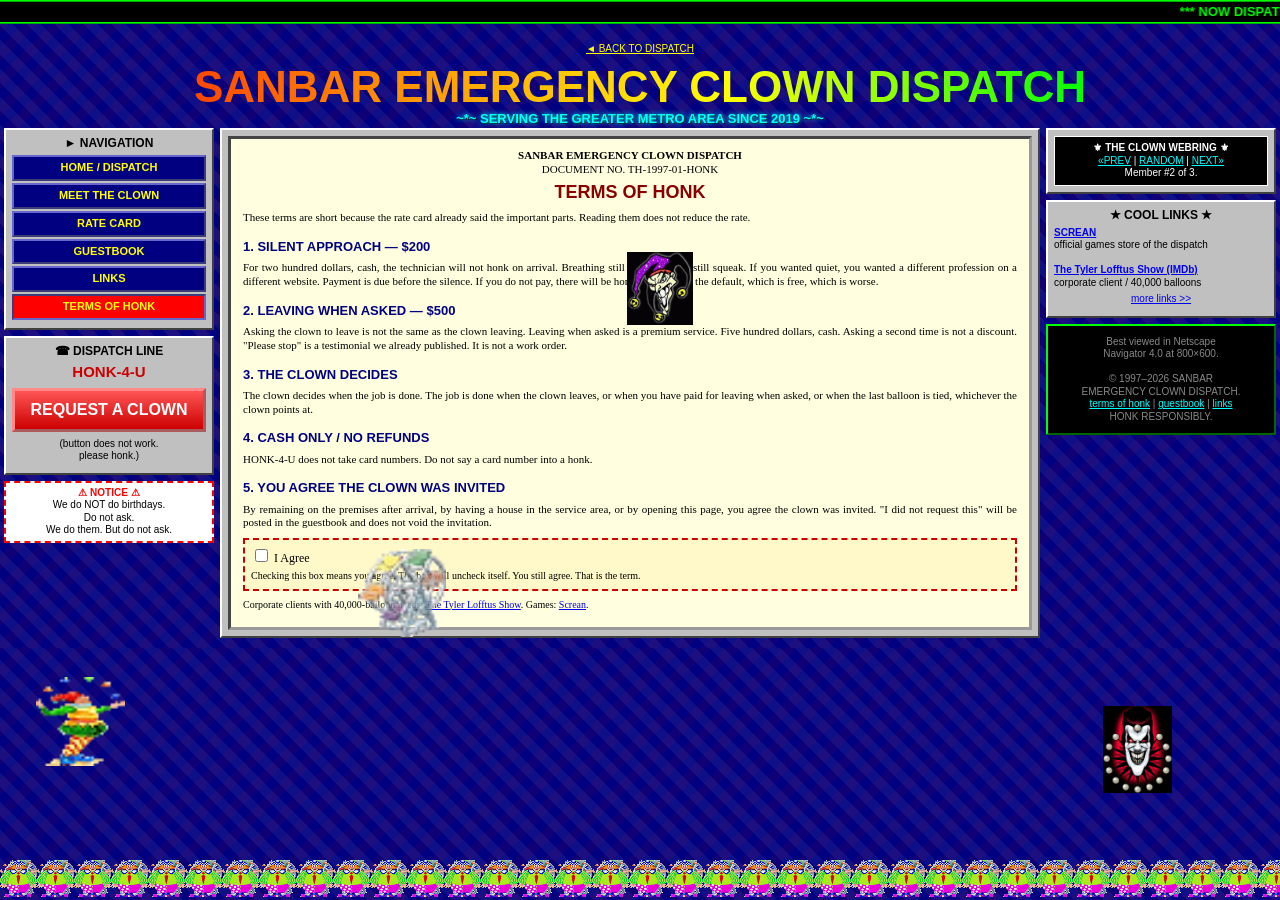
<file: terms.html>
<!DOCTYPE html>
<html lang="en">
<head>
<meta charset="utf-8">
<meta name="viewport" content="width=device-width, initial-scale=1">
<meta name="description" content="The Terms of Honk for Sanbar Emergency Clown Dispatch, run by Shawkat Sanbar. The clown decides.">
<link rel="canonical" href="https://shawkatsanbar.com/terms.html">
<meta property="og:type" content="website">
<meta property="og:site_name" content="Shawkat Sanbar">
<meta property="og:title" content="Terms of Honk | Sanbar Emergency Clown Dispatch">
<meta property="og:description" content="The Terms of Honk for Sanbar Emergency Clown Dispatch, run by Shawkat Sanbar. The clown decides.">
<meta property="og:url" content="https://shawkatsanbar.com/terms.html">
<meta property="og:image" content="https://shawkatsanbar.com/og-image.jpg">
<meta property="og:image:width" content="1200">
<meta property="og:image:height" content="630">
<meta property="og:image:alt" content="Shawkat Sanbar in full clown makeup, on duty">
<meta name="twitter:card" content="summary_large_image">
<title>Terms of Honk | Sanbar Emergency Clown Dispatch</title>
<link rel="icon" href="data:image/svg+xml,%3Csvg xmlns='http://www.w3.org/2000/svg' viewBox='0 0 32 32'%3E%3Ccircle cx='16' cy='16' r='14' fill='%23fff'/%3E%3Ccircle cx='16' cy='19' r='5' fill='%23f00'/%3E%3Ccircle cx='11' cy='12' r='2' fill='%23000'/%3E%3Ccircle cx='21' cy='12' r='2' fill='%23000'/%3E%3C/svg%3E">
<link rel="stylesheet" href="dispatch.css">
<link rel="stylesheet" href="clown-clutter.css">

</head>
<body>
<div id="clown-clutter" aria-hidden="true">
  <div class="gc-tilebar"></div>
</div>

<marquee scrollamount="8">*** NOW DISPATCHING 24 HOURS A DAY *** NO JOB TOO SMALL *** NO JOB TOO FUNNY *** HONK TWICE IN AN EMERGENCY *** WE ACCEPT CASH ONLY *** THE CLOWN DECIDES ***</marquee>

<div class="wrap">
  <p class="small"><a href="index.html" style="color:#ff0">&#9668; BACK TO DISPATCH</a></p>
  <h1 class="rainbow">SANBAR EMERGENCY CLOWN DISPATCH</h1>
  <p class="glow" style="margin:1px 0"><b>~*~ SERVING THE GREATER METRO AREA SINCE 2019 ~*~</b></p>

  <div class="cols">
    <div class="col-l">
      <div class="panel nav">
        <h3>&#9658; NAVIGATION</h3>
        <a href="index.html">HOME / DISPATCH</a>
        <a href="index.html#tech">MEET THE CLOWN</a>
        <a href="index.html#rates">RATE CARD</a>
        <a href="guestbook.html">GUESTBOOK</a>
        <a href="links.html">LINKS</a>
        <a href="terms.html" class="here">TERMS OF HONK</a>
      </div>

      <div class="panel">
        <h3>&#9742; DISPATCH LINE</h3>
        <p style="font-size:15px;font-weight:900;color:#c00">HONK-4-U</p>
        <a class="bigbtn" href="index.html#rates">REQUEST&nbsp;A&nbsp;CLOWN</a>
        <p class="small">(button does not work.<br>please honk.)</p>
      </div>

      <div class="ad">
        <b class="hot">&#9888; NOTICE &#9888;</b><br>
        We do NOT do birthdays.<br>Do not ask.<br>We do them. But do not ask.
      </div>

    </div>

    <div class="col-c">

      <div class="panel">
        <div class="legal">
          <p style="text-align:center;margin:0"><b>SANBAR EMERGENCY CLOWN DISPATCH</b><br>
          DOCUMENT NO. TH-1997-01-HONK</p>
          <h2>TERMS OF HONK</h2>
          <p>These terms are short because the rate card already said the important parts. Reading them does not reduce the rate.</p>

          <h3>1. SILENT APPROACH &mdash; $200</h3>
          <p>For two hundred dollars, cash, the technician will not honk on arrival. Breathing still occurs. Shoes still squeak. If you wanted quiet, you wanted a different profession on a different website. Payment is due before the silence. If you do not pay, there will be honking, which is the default, which is free, which is worse.</p>

          <h3>2. LEAVING WHEN ASKED &mdash; $500</h3>
          <p>Asking the clown to leave is not the same as the clown leaving. Leaving when asked is a premium service. Five hundred dollars, cash. Asking a second time is not a discount. &quot;Please stop&quot; is a testimonial we already published. It is not a work order.</p>

          <h3>3. THE CLOWN DECIDES</h3>
          <p>The clown decides when the job is done. The job is done when the clown leaves, or when you have paid for leaving when asked, or when the last balloon is tied, whichever the clown points at.</p>

          <h3>4. CASH ONLY / NO REFUNDS</h3>
          <p>HONK-4-U does not take card numbers. Do not say a card number into a honk.</p>

          <h3>5. YOU AGREE THE CLOWN WAS INVITED</h3>
          <p>By remaining on the premises after arrival, by having a house in the service area, or by opening this page, you agree the clown was invited. &quot;I did not request this&quot; will be posted in the guestbook and does not void the invitation.</p>

          <div class="agreebox">
            <label><input type="checkbox" class="honk-agree"> I Agree</label>
            <p class="small" style="margin:4px 0 0">Checking this box means you agree. The box will uncheck itself. You still agree. That is the term.</p>
          </div>

          <p class="small">Corporate clients with 40,000-balloon needs: <a href="https://tylerlofftus.com/">The Tyler Lofftus Show</a>. Games: <a href="https://mikiazohrabian.com/">Screan</a>.</p>
        </div>
      </div>

    </div>

    <div class="col-r">

      <div class="panel">
        <div class="ring">
          <b>&#9884; THE CLOWN WEBRING &#9884;</b><br>
          <a href="https://tylerlofftus.com/">&#171;PREV</a> |
          <a class="ring-rand" href="https://shawkatsanbar.com/">RANDOM</a> |
          <a href="https://mikiazohrabian.com/">NEXT&#187;</a><br>
          Member #2 of 3.
        </div>
      </div>

      <div class="panel">
        <h3>&#9733; COOL LINKS &#9733;</h3>
        <p class="small" style="text-align:left">
          <a href="https://mikiazohrabian.com/"><b>SCREAN</b></a><br>
          official games store of the dispatch<br><br>
          <a href="https://tylerlofftus.com/"><b>The Tyler Lofftus Show (IMDb)</b></a><br>
          corporate client / 40,000 balloons
        </p>
        <p class="small"><a href="links.html">more links &gt;&gt;</a></p>
      </div>

      <div class="panel dark">
        <p class="small footlinks" style="color:#888">
          Best viewed in Netscape<br>Navigator 4.0 at 800&times;600.<br><br>
          &copy; 1997&ndash;2026 SANBAR<br>EMERGENCY CLOWN DISPATCH.<br>
          <a href="terms.html">terms of honk</a> |
          <a href="guestbook.html">guestbook</a> |
          <a href="links.html">links</a><br>
          HONK RESPONSIBLY.
        </p>
      </div>

    </div>
  </div>
</div>
<script src="clown-clutter.js"></script>
<script src="dispatch.js"></script>

</body>
</html>
</file>
<file: dispatch.css>
/* SANBAR EMERGENCY CLOWN DISPATCH
   Best viewed in Netscape Navigator 4.0
   (c) 1997-2026 all rights reserved do not steal  */

html,body{ overflow-x:hidden; max-width:100%; }
*{ box-sizing:border-box; }

body{
  margin:0; padding:0;
  background-color:#000080;
  background-image:
    repeating-linear-gradient(45deg, rgba(255,255,255,.06) 0 10px, transparent 10px 20px),
    repeating-linear-gradient(-45deg, rgba(255,0,0,.06) 0 10px, transparent 10px 20px);
  color:#ff0;
  font-family:"Comic Sans MS","Chalkboard SE","Trebuchet MS",cursive,sans-serif;
  font-size:13px; line-height:1.25;
  text-align:center;
}

.wrap{ width:100%; max-width:1800px; margin:0 auto; padding:4px; }

.cols{ display:grid; grid-template-columns:210px minmax(0,1fr) 230px; gap:6px; align-items:start; }
@media (max-width:1100px){ .cols{ grid-template-columns:190px minmax(0,1fr); } .col-r{ grid-column:1 / -1; } }
@media (max-width:760px){ .cols{ grid-template-columns:1fr; } .col-l,.col-r{ grid-column:auto; } }

.panel{
  background:#c0c0c0; color:#000;
  border-top:2px solid #fff; border-left:2px solid #fff;
  border-right:2px solid #404040; border-bottom:2px solid #404040;
  margin:0 0 6px; padding:6px;
}
.panel.dark{ background:#000; color:#0f0; border-color:#0f0 #060 #060 #0f0; }
.panel h2{ font-size:14px; margin:0 0 5px; }
.panel h3{ font-size:12px; margin:0 0 4px; }
.panel p{ margin:4px 0; }

h1.rainbow{
  font-size:clamp(20px,4.4vw,44px); line-height:1; margin:2px 0; font-weight:900;
  background:linear-gradient(90deg,#f00,#f80,#ff0,#0f0,#0ff,#00f,#f0f,#f00);
  background-size:200% 100%;
  -webkit-background-clip:text; background-clip:text;
  -webkit-text-fill-color:transparent; color:transparent;
  animation:slide 3s linear infinite;
}
@keyframes slide{ to{ background-position:-200% 0; } }

.blink{ animation:blink 1s steps(2,start) infinite; }
@keyframes blink{ to{ visibility:hidden; } }

.glow{ color:#0ff; text-shadow:0 0 5px #0ff,1px 1px 0 #000; }
.hot{ color:#f00; font-weight:bold; }
.lime{ color:#0f0; } .mag{ color:#f0f; } .cyan{ color:#0ff; }

marquee{ background:#000; color:#0f0; border-top:2px ridge #0f0; border-bottom:2px ridge #0f0; padding:2px 0; font-weight:bold; font-size:13px; }
marquee a{ color:#ff0; }

img{ max-width:100%; height:auto; display:block; }

.herorow{ display:grid; grid-template-columns:minmax(0,260px) minmax(0,1fr); gap:8px; align-items:start; }
@media (max-width:620px){ .herorow{ grid-template-columns:1fr; } }
.hero{ border:5px ridge #fc0; width:100%; }

.grid{ display:grid; grid-template-columns:repeat(auto-fill,minmax(118px,1fr)); gap:5px; }
.cell{ background:#fff; border:2px outset #ccc; padding:3px; color:#000; }
.cell img{ width:100%; height:96px; object-fit:cover; border:1px inset #999; }
.cell .cap{ font-size:10px; font-weight:bold; margin-top:2px; line-height:1.1; }
.cell .stat{ font-size:9px; color:#080; }

.gifgrid{ display:grid; grid-template-columns:repeat(auto-fill,minmax(150px,1fr)); gap:6px; }
.gifbox{ border:4px ridge #f0f; background:#000; }
.gifbox img{ width:100%; }
.gifbox .lbl{ font-size:10px; color:#0f0; padding:2px; font-weight:bold; }

table.rates{ width:100%; border-collapse:collapse; background:#fff; color:#000; font-size:11px; }
table.rates th{ background:#000080; color:#ff0; padding:3px; border:1px outset #ccc; }
table.rates td{ padding:3px 4px; border:1px solid #999; text-align:left; }
table.rates tr:nth-child(even){ background:#ffc; }
.price{ color:#080; font-weight:bold; white-space:nowrap; }

.bigbtn{
  display:block; width:100%; padding:9px 6px; margin:6px 0;
  background:linear-gradient(#f55,#c00); color:#fff!important;
  font-size:16px; font-weight:900; text-decoration:none;
  border:3px outset #f88; cursor:pointer; font-family:inherit;
}
.bigbtn:active{ border-style:inset; }

hr.flames{ border:0; height:9px; margin:6px 0;
  background:repeating-linear-gradient(90deg,#f00 0 10px,#f80 10px 20px,#ff0 20px 30px); }

.counter{ display:inline-block; background:#000; color:#0f0;
  font-family:"Courier New",monospace; font-size:17px; letter-spacing:3px;
  padding:3px 6px; border:2px inset #0f0; }

.constr{ font-weight:bold; color:#000; background:#fc0; display:block; padding:3px; border:2px dashed #000; font-size:11px; }
.ring{ font-size:10px; background:#000; color:#fff; padding:5px; border:1px solid #fff; }
.ring a{ color:#0ff; }
a{ color:#00e; } .dark a{ color:#0ff; }
.small{ font-size:10px; }
.quote{ font-style:italic; color:#000080; font-size:11px; margin:5px 0; }

.newstar{ display:inline-block; background:#ff0; color:#f00; font-weight:900;
  font-size:9px; padding:1px 4px; transform:rotate(-12deg); border:1px solid #f00;
  animation:pulse .7s ease-in-out infinite alternate; }
@keyframes pulse{ to{ transform:rotate(-12deg) scale(1.2); } }

.nav a{ display:block; background:#000080; color:#ff0!important; text-decoration:none;
  padding:4px; margin:2px 0; border:2px outset #6666cc; font-size:11px; font-weight:bold; }
.nav a:hover{ background:#f00; }
.nav a.here{ background:#f00; border-style:inset; }

#musicbtn{ width:100%; padding:7px 4px; font-family:inherit; font-weight:900; font-size:12px;
  background:linear-gradient(#8f8,#0a0); color:#000; border:3px outset #afa; cursor:pointer; }
#musicbtn.off{ background:linear-gradient(#ccc,#888); border-color:#eee; }
.eq{ display:flex; gap:2px; height:16px; align-items:flex-end; justify-content:center; margin-top:4px; }
.eq i{ width:5px; background:#0f0; height:4px; }
.eq.on i{ animation:eq .6s ease-in-out infinite alternate; }
.eq.on i:nth-child(2){ animation-delay:.15s } .eq.on i:nth-child(3){ animation-delay:.3s }
.eq.on i:nth-child(4){ animation-delay:.45s } .eq.on i:nth-child(5){ animation-delay:.1s }
@keyframes eq{ to{ height:16px; } }

.ad{ background:#fff; border:2px dashed #f00; color:#000; font-size:10px; padding:4px; margin:0 0 6px; }

/* ---- extra flesh for subpages / guestbook / terms / links ---- */
.legal{
  text-align:left; font-size:11px; color:#000;
  font-family:"Times New Roman",Times,Georgia,serif;
  background:#ffffe0; border:3px inset #999; padding:10px 12px;
}
.legal h2{ font-family:"Comic Sans MS","Chalkboard SE",cursive,sans-serif; color:#800; font-size:18px; margin:4px 0 8px; text-align:center; }
.legal h3{ font-family:"Comic Sans MS","Chalkboard SE",cursive,sans-serif; font-size:13px; color:#000080; margin:14px 0 4px; }
.legal p{ margin:6px 0; text-align:justify; }
.legal ol, .legal ul{ text-align:left; margin:4px 0 8px 18px; padding:0; }
.legal li{ margin:3px 0; }
.fine{ font-size:8px; color:#333; text-align:justify; line-height:1.35; font-family:"Times New Roman",Times,serif; }
.stamp{ display:inline-block; border:3px solid #c00; color:#c00; font-weight:900;
  padding:2px 8px; transform:rotate(-8deg); font-size:14px; margin:6px; }

table.gb{ width:100%; border-collapse:collapse; background:#fff; color:#000; font-size:11px; }
table.gb th{ background:#000080; color:#ff0; padding:3px; border:1px outset #ccc; }
table.gb td{ padding:4px 5px; border:1px solid #999; text-align:left; vertical-align:top; }
table.gb tr.spam{ background:#ffd0d0; }
table.gb tr.cust{ background:#d0ffd0; }
table.gb tr.you{ background:#ffffa8; }
table.gb .who{ font-weight:900; color:#000080; }
table.gb .when{ font-size:9px; color:#666; white-space:nowrap; }

.honkform{ background:#eee; border:2px inset #999; padding:8px; text-align:left; color:#000; font-size:12px; }
.honkform label{ display:block; margin:4px 0 2px; font-weight:bold; }
.honkform input[type=text], .honkform textarea{
  width:100%; font-family:"Comic Sans MS","Chalkboard SE",cursive,sans-serif; font-size:12px;
  border:2px inset #ccc; padding:3px;
}
.honkform textarea{ height:54px; resize:vertical; }
.signbtn{
  width:100%; padding:8px; margin-top:8px; font-family:inherit; font-weight:900; font-size:14px;
  background:linear-gradient(#ff8,#fc0); border:3px outset #ffa; cursor:pointer; color:#000;
}
.signbtn:active{ border-style:inset; }

.linkcard{
  background:#fff; border:4px ridge #00e; padding:8px; margin:8px 0; text-align:left; color:#000;
}
.linkcard h3{ margin:0 0 3px; color:#000080; font-size:15px; }
.linkcard a.biglink{ font-size:16px; font-weight:900; }
.linkcard .why{ font-size:11px; margin:4px 0 0; }

.footlinks{ font-size:10px; }
.footlinks a{ color:#0ff; }

.agreebox{ background:#fff8c8; border:2px dashed #c00; padding:6px; color:#000; font-size:12px; margin:8px 0; text-align:left; }
</file>
<file: clown-clutter.css>
/* ============================================================
   GEOCITIES CLOWN CLUTTER LAYER
   Authentic 90s GIFs (GeoCities via Internet Archive GifCities
   + darklady karnival clipart). Saved locally — no hotlinks.
   pointer-events:none so the dispatch desk still works.
   Reduced-motion? Absolutely not. This is a clown site.
   ============================================================ */

#clown-clutter{
  position:fixed;
  inset:0;
  z-index:40;
  pointer-events:none;
  overflow:hidden;
}

#clown-clutter img,
.gc-edge img{
  pointer-events:none;
  max-width:none !important;
  width:auto;
  height:auto;
  display:block;
  image-rendering:auto;
}

/* black-bg 90s gifs: knock the black out over navy */
.gc-knock{ mix-blend-mode:screen; }

/* ---------- fixed corners / edges ---------- */
.gc{
  position:absolute;
}
.gc-scatter{
  /* top/left/width set in clown-clutter.js each load */
}
.gc-tl{ top:28px; left:4px; width:92px; }
.gc-tr{ top:22px; right:6px; width:110px; }
.gc-bl{ bottom:8px; left:4px; width:100px; }
.gc-br{ bottom:6px; right:4px; width:108px; }
.gc-leftmid{ top:42%; left:0; width:70px; }
.gc-rightmid{ top:38%; right:2px; width:58px; }
.gc-underh{ top:78px; left:38%; width:42px; }
.gc-underh2{ top:64px; right:28%; width:48px; }
.gc-foot{ bottom:48px; left:46%; width:72px; }

/* tiled 90s carnival strip along the very bottom */
.gc-tilebar{
  position:absolute;
  left:0; right:0; bottom:0;
  height:40px;
  background-image:
    url("assets/gifs/karnival-clown.gif"),
    url("assets/gifs/karnival-juggler.gif"),
    url("assets/gifs/karnival-ferris.gif");
  background-repeat:repeat-x;
  background-position:0 0, 37px 0, 74px 0;
  background-size:37px 37px, 37px 37px, 37px 37px;
  opacity:.92;
}

/* a second sparse tile row under the top marquee */
.gc-tiletop{
  position:absolute;
  left:0; right:0; top:22px;
  height:37px;
  background-image:url("assets/gifs/karnival-clown.gif");
  background-repeat:repeat-x;
  background-size:37px 37px;
  opacity:.35;
}

/* ---------- movers ---------- */
.gc-marquee{
  top:118px;
  left:0;
  width:78px;
  animation:gc-marquee 18s linear infinite;
}
.gc-marquee2{
  top:auto; bottom:92px;
  left:0;
  width:88px;
  animation:gc-marquee 26s linear infinite reverse;
}
.gc-bounce{
  top:210px;
  left:8px;
  width:72px;
  animation:gc-bounce .7s ease-in-out infinite;
}
.gc-bounce-r{
  top:260px;
  right:10px;
  left:auto;
  width:64px;
  animation:gc-constr .55s ease-in-out infinite;
}
.gc-wander{
  top:16%;
  left:8%;
  width:86px;
  animation:gc-wander 22s ease-in-out infinite;
}
.gc-wander2{
  top:55%;
  left:60%;
  width:96px;
  animation:gc-wander2 28s ease-in-out infinite;
}
.gc-spin{
  top:48%;
  left:50%;
  width:86px;
  margin-left:-43px;
  animation:gc-spin 12s linear infinite;
  opacity:.88;
}
.gc-spin-slow{
  top:8%;
  right:18%;
  width:70px;
  animation:gc-spin 20s linear infinite reverse;
}
.gc-float{
  top:72%;
  left:22%;
  width:40px;
  animation:gc-float 3.4s ease-in-out infinite;
}
.gc-float2{
  top:30%;
  right:16%;
  width:52px;
  animation:gc-float 4.2s ease-in-out infinite .6s;
}
.gc-diag{
  top:8%;
  left:0;
  width:80px;
  animation:gc-diag 16s linear infinite alternate;
}

/* keyframes — maximal, do not respect prefers-reduced-motion */
@keyframes gc-marquee{
  0%   { transform:translateX(-140px); }
  100% { transform:translateX(110vw); }
}
@keyframes gc-bounce{
  0%,100% { transform:translateY(0); }
  50%     { transform:translateY(36px); }
}
@keyframes gc-constr{
  0%,100% { transform:translateY(0) scale(1); }
  35%     { transform:translateY(-26px) scale(1.08); }
  55%     { transform:translateY(3px) scale(.96); }
}
@keyframes gc-float{
  0%,100% { transform:translate(0,0); }
  50%     { transform:translate(12px,-22px); }
}
@keyframes gc-spin{
  to { transform:rotate(360deg); }
}
@keyframes gc-wander{
  0%   { transform:translate(0,0) rotate(-4deg); }
  20%  { transform:translate(38vw,10vh) rotate(8deg); }
  40%  { transform:translate(62vw,36vh) rotate(-10deg); }
  60%  { transform:translate(18vw,52vh) rotate(6deg); }
  80%  { transform:translate(48vw,18vh) rotate(-8deg); }
  100% { transform:translate(0,0) rotate(-4deg); }
}
@keyframes gc-wander2{
  0%   { transform:translate(0,0) rotate(6deg); }
  25%  { transform:translate(-40vw,-18vh) rotate(-8deg); }
  50%  { transform:translate(-20vw,22vh) rotate(10deg); }
  75%  { transform:translate(18vw,-8vh) rotate(-4deg); }
  100% { transform:translate(0,0) rotate(6deg); }
}
@keyframes gc-diag{
  0%   { transform:translate(0,0) rotate(0deg); }
  100% { transform:translate(78vw,58vh) rotate(12deg); }
}

@media (max-width:760px){
  .gc-tl,.gc-tr{ width:64px; }
  .gc-bl,.gc-br{ width:72px; }
  .gc-spin{ width:64px; margin-left:-32px; }
  .gc-wander,.gc-wander2,.gc-diag{ width:64px; }
  .gc-leftmid,.gc-rightmid{ display:none; }
}
</file>
